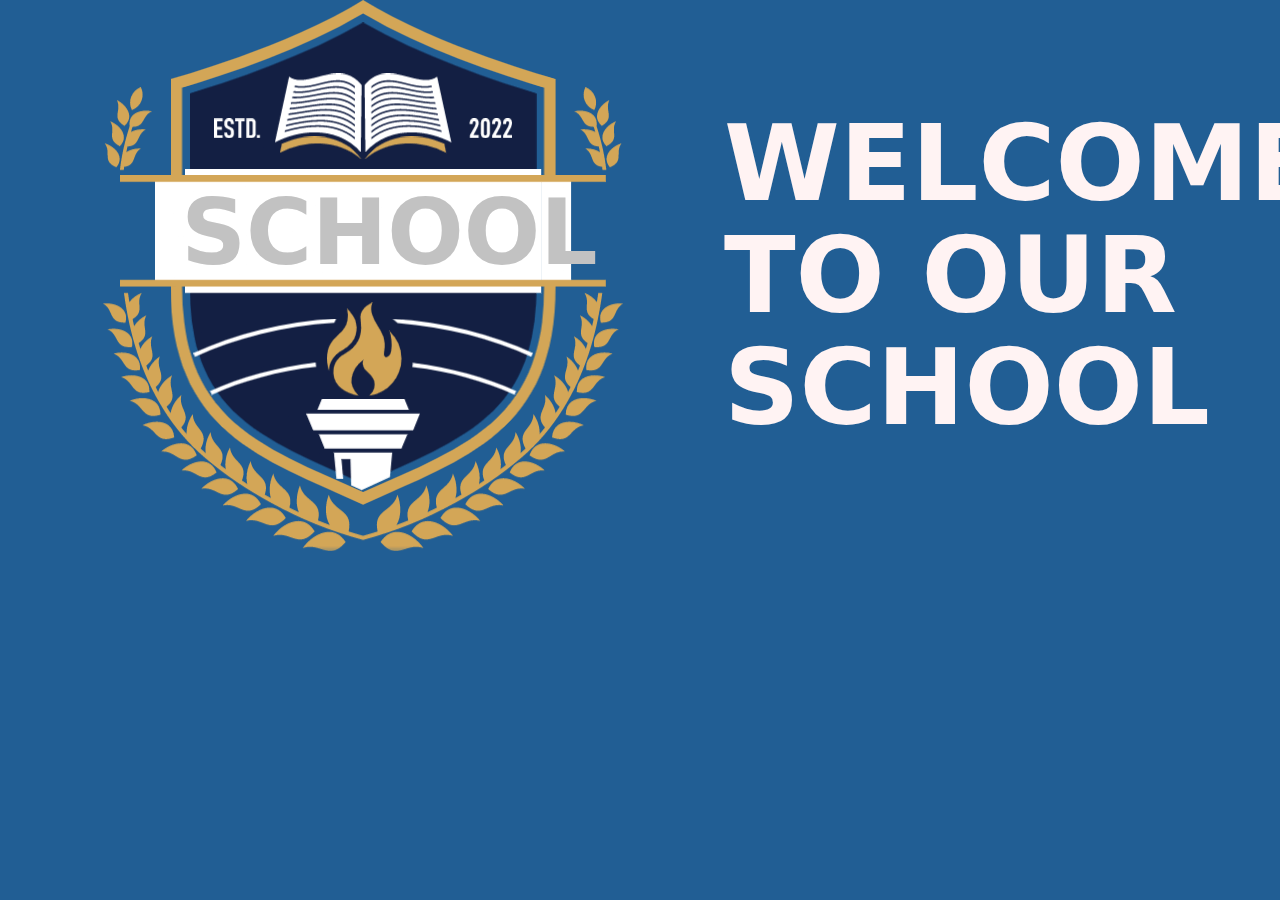
<file: index.html>
<!DOCTYPE html>
<html lang="en">
  <head>
    <meta charset="UTF-8" />
    <link rel="icon" type="image/svg+xml" href="/vite.svg" />
    <meta name="viewport" content="width=device-width, initial-scale=1.0" />
    
    <title>Vite App</title>
    <link rel="stylesheet" href="/assets/style-b958c145.css">
  </head>

  <body class="bg-[#215E94] w-screen h-screen">
    <a
      href="./pages/second.html"
      class="flex flex-row justify-center items-center"
    >
      <div class="relative">
        <img src="/assets/Logo-dba14567.png" alt="Logo" class="relative" />
        <h1
          class="absolute top-[30%] left-[15%] text-[#C2C2C2] font-bold text-[90px]"
        >
          SCHOOL
        </h1>
      </div>
      <div class="w-[100px]"></div>
      <h1
        class="text-[#FFF3F3] font-bold text-[105px] w-[453px] leading-[7rem]"
      >
        WELCOME TO OUR SCHOOL
      </h1>
    </a>
  </body>
</html>
</file>
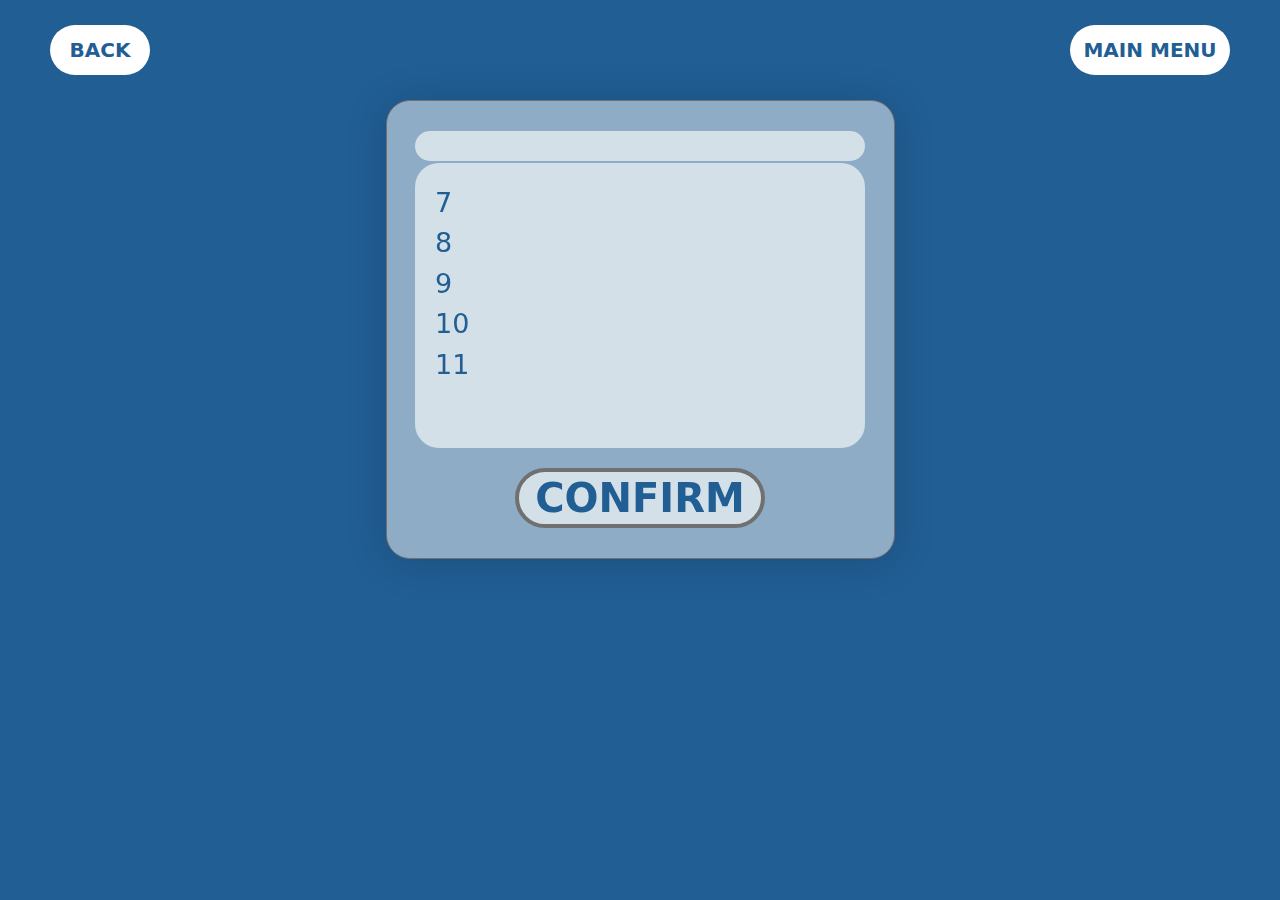
<file: pages/fifth.html>
<!DOCTYPE html>
<html lang="en">
  <head>
    <meta charset="UTF-8" />
    <link rel="icon" type="image/svg+xml" href="/vite.svg" />
    <meta name="viewport" content="width=device-width, initial-scale=1.0" />
    
    <title>Vite App</title>
    <link rel="stylesheet" href="/assets/style-b958c145.css">
  </head>
  <body class="bg-[#215E94] w-screen h-screen">
    <div
      class="h-[100px] w-full flex flex-row justify-between items-center px-[50px]"
    >
      <div
        class="bg-white h-[50px] w-[100px] rounded-full flex flex-col justify-center items-center"
      >
        <h1 class="text-[#215E94] font-bold text-[20px]">BACK</h1>
      </div>
      <div
        class="bg-white h-[50px] w-[160px] rounded-full flex flex-col justify-center items-center"
      >
        <h1 class="text-[#215E94] font-bold text-[20px]">MAIN MENU</h1>
      </div>
    </div>
    <div class="flex flex-row justify-center items-center">
      <div
        class="h-[459px] w-[509px] bg-[#8facc7] drop-shadow-[0_3px_19px_rgba(0,0,0,0.16)] border border-[#707070] rounded-3xl flex flex-col items-center p-[30px]"
      >
        <div
          class="w-[450px] h-[50px] bg-[#d4e0e8] rounded-full flex flex-row justify-between items-center px-[20px] mb-[2px]"
        ></div>
        <div
          class="w-[450px] h-[450px] bg-[#d4e0e8] rounded-3xl flex flex-col p-[20px] mb-[20px]"
        >
          <h1 class="text-[#215E94] font-normal text-[27px]">7</h1>
          <h1 class="text-[#215E94] font-normal text-[27px]">8</h1>
          <h1 class="text-[#215E94] font-normal text-[27px]">9</h1>
          <h1 class="text-[#215E94] font-normal text-[27px]">10</h1>
          <h1 class="text-[#215E94] font-normal text-[27px]">11</h1>
        </div>
        <a href="./sixth.html">
          <div
            class="w-[250px] h-[60px] bg-[#d4e0e8] border-[4px] border-[#707070] rounded-full flex flex-row justify-center items-center"
          >
            <h1 class="text-[#215E94] font-bold text-[40px]">CONFIRM</h1>
          </div></a
        >
      </div>
    </div>
  </body>
</html>
</file>
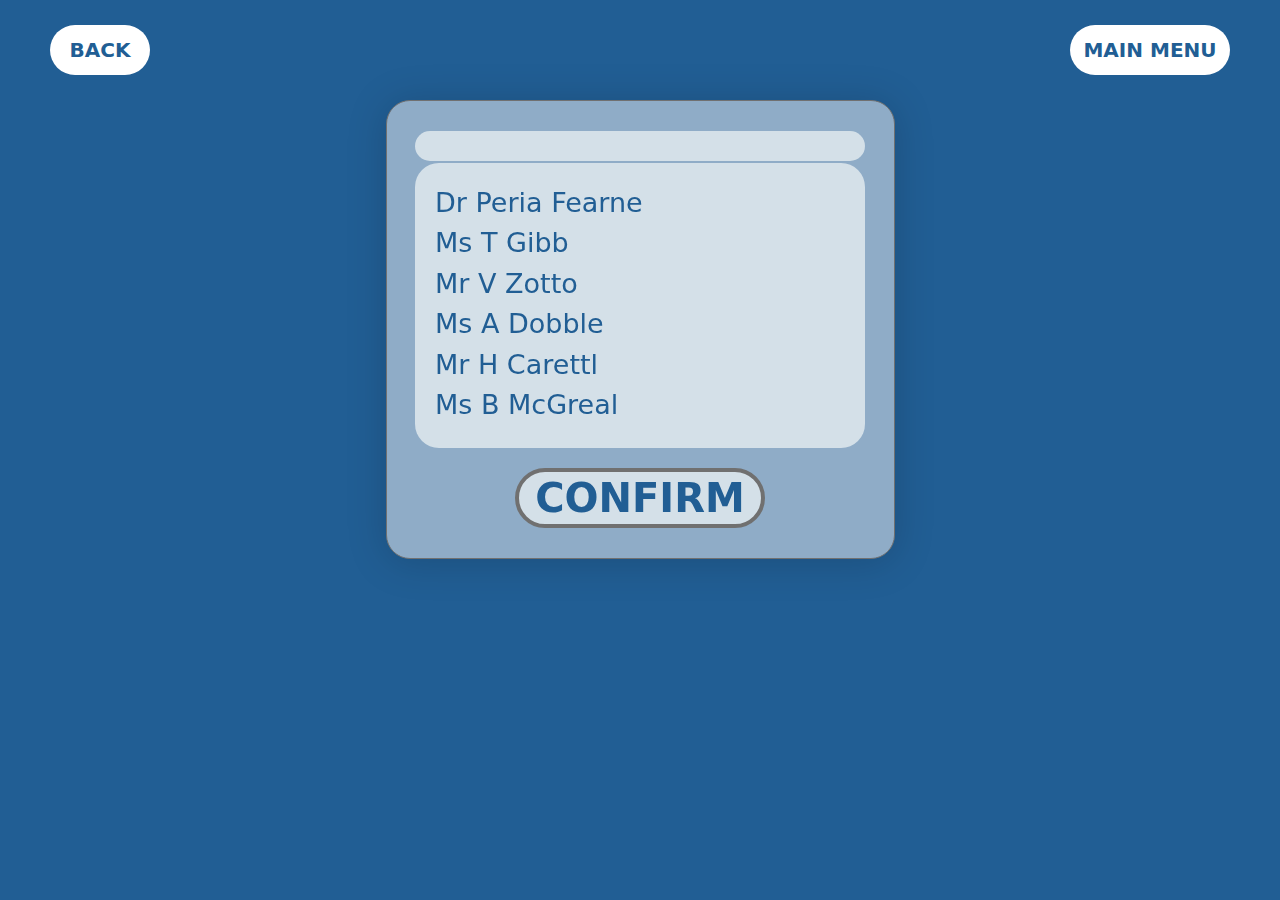
<file: pages/fouth.html>
<!DOCTYPE html>
<html lang="en">
  <head>
    <meta charset="UTF-8" />
    <link rel="icon" type="image/svg+xml" href="/vite.svg" />
    <meta name="viewport" content="width=device-width, initial-scale=1.0" />
    
    <title>Vite App</title>
    <link rel="stylesheet" href="/assets/style-b958c145.css">
  </head>
  <body class="bg-[#215E94] w-screen h-screen">
    <div
      class="h-[100px] w-full flex flex-row justify-between items-center px-[50px]"
    >
      <div
        class="bg-white h-[50px] w-[100px] rounded-full flex flex-col justify-center items-center"
      >
        <h1 class="text-[#215E94] font-bold text-[20px]">BACK</h1>
      </div>
      <a href="./fifth.html">
        <div
          class="bg-white h-[50px] w-[160px] rounded-full flex flex-col justify-center items-center"
        >
          <h1 class="text-[#215E94] font-bold text-[20px]">MAIN MENU</h1>
        </div></a
      >
    </div>
    <div class="flex flex-row justify-center items-center">
      <div
        class="h-[459px] w-[509px] bg-[#8facc7] drop-shadow-[0_3px_19px_rgba(0,0,0,0.16)] border border-[#707070] rounded-3xl flex flex-col items-center p-[30px]"
      >
        <div
          class="w-[450px] h-[50px] bg-[#d4e0e8] rounded-full flex flex-row justify-between items-center px-[20px] mb-[2px]"
        ></div>
        <div
          class="w-[450px] h-[450px] bg-[#d4e0e8] rounded-3xl flex flex-col p-[20px] mb-[20px]"
        >
          <h1 class="text-[#215E94] font-normal text-[27px]">
            Dr Peria Fearne
          </h1>
          <h1 class="text-[#215E94] font-normal text-[27px]">Ms T Gibb</h1>
          <h1 class="text-[#215E94] font-normal text-[27px]">Mr V Zotto</h1>
          <h1 class="text-[#215E94] font-normal text-[27px]">Ms A Dobble</h1>
          <h1 class="text-[#215E94] font-normal text-[27px]">Mr H Carettl</h1>
          <h1 class="text-[#215E94] font-normal text-[27px]">Ms B McGreal</h1>
        </div>
        <a href="./fifth.html">
          <div
            class="w-[250px] h-[60px] bg-[#d4e0e8] border-[4px] border-[#707070] rounded-full flex flex-row justify-center items-center"
          >
            <h1 class="text-[#215E94] font-bold text-[40px]">CONFIRM</h1>
          </div></a
        >
      </div>
    </div>
  </body>
</html>
</file>
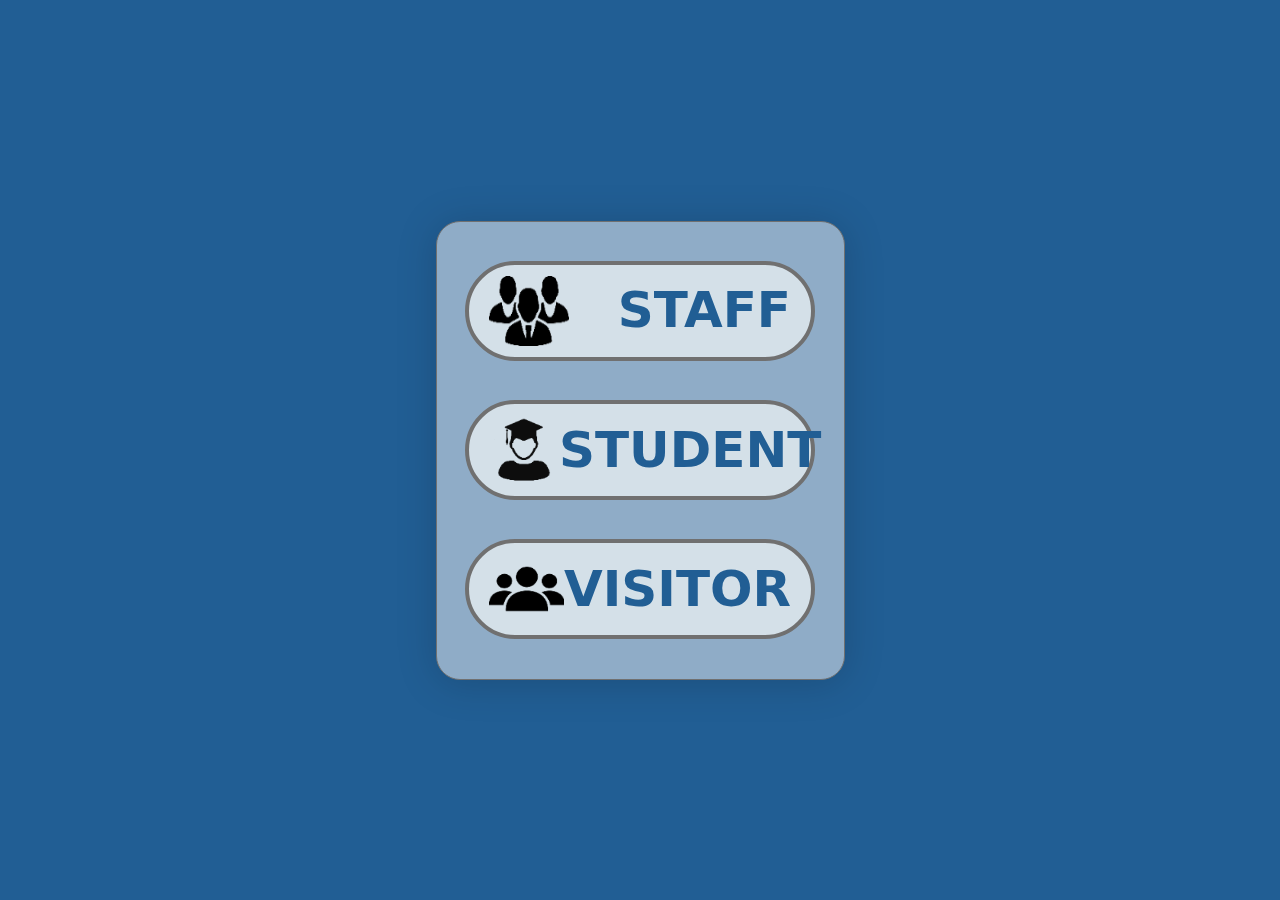
<file: pages/second.html>
<!DOCTYPE html>
<html lang="en">
  <head>
    <meta charset="UTF-8" />
    <link rel="icon" type="image/svg+xml" href="/vite.svg" />
    <meta name="viewport" content="width=device-width, initial-scale=1.0" />
    
    <title>Vite App</title>
    <link rel="stylesheet" href="/assets/style-b958c145.css">
  </head>
  <body
    class="bg-[#215E94] w-screen h-screen flex flex-row justify-center items-center"
  >
    <div
      class="h-[459px] w-[409px] bg-[#8facc7] drop-shadow-[0_3px_19px_rgba(0,0,0,0.16)] border border-[#707070] rounded-3xl flex flex-col justify-evenly items-center"
    >
      <a href="./third.html">
        <div
          class="w-[350px] h-[100px] bg-[#d4e0e8] border-[4px] border-[#707070] rounded-full flex flex-row justify-between items-center px-[20px]"
        >
          <img
            src="[data-uri]"
            alt="student"
            class="h-[70px] w-[80px]"
          />
          <h1 class="text-[#215E94] font-bold text-[50px]">STAFF</h1>
        </div></a
      >
      <div
        class="w-[350px] h-[100px] bg-[#d4e0e8] border-[4px] border-[#707070] rounded-full flex flex-row justify-between items-center px-[20px]"
      >
        <img
          src="[data-uri]"
          alt="student"
          class="h-[70px] w-[80px]"
        />
        <h1 class="text-[#215E94] font-bold text-[50px]">STUDENT</h1>
      </div>
      <div
        class="w-[350px] h-[100px] bg-[#d4e0e8] border-[4px] border-[#707070] rounded-full flex flex-row justify-between items-center px-[20px]"
      >
        <img
          src="[data-uri]"
          alt="student"
          class="h-[70px] w-[80px]"
        />
        <h1 class="text-[#215E94] font-bold text-[50px]">VISITOR</h1>
      </div>
    </div>
  </body>
</html>
</file>
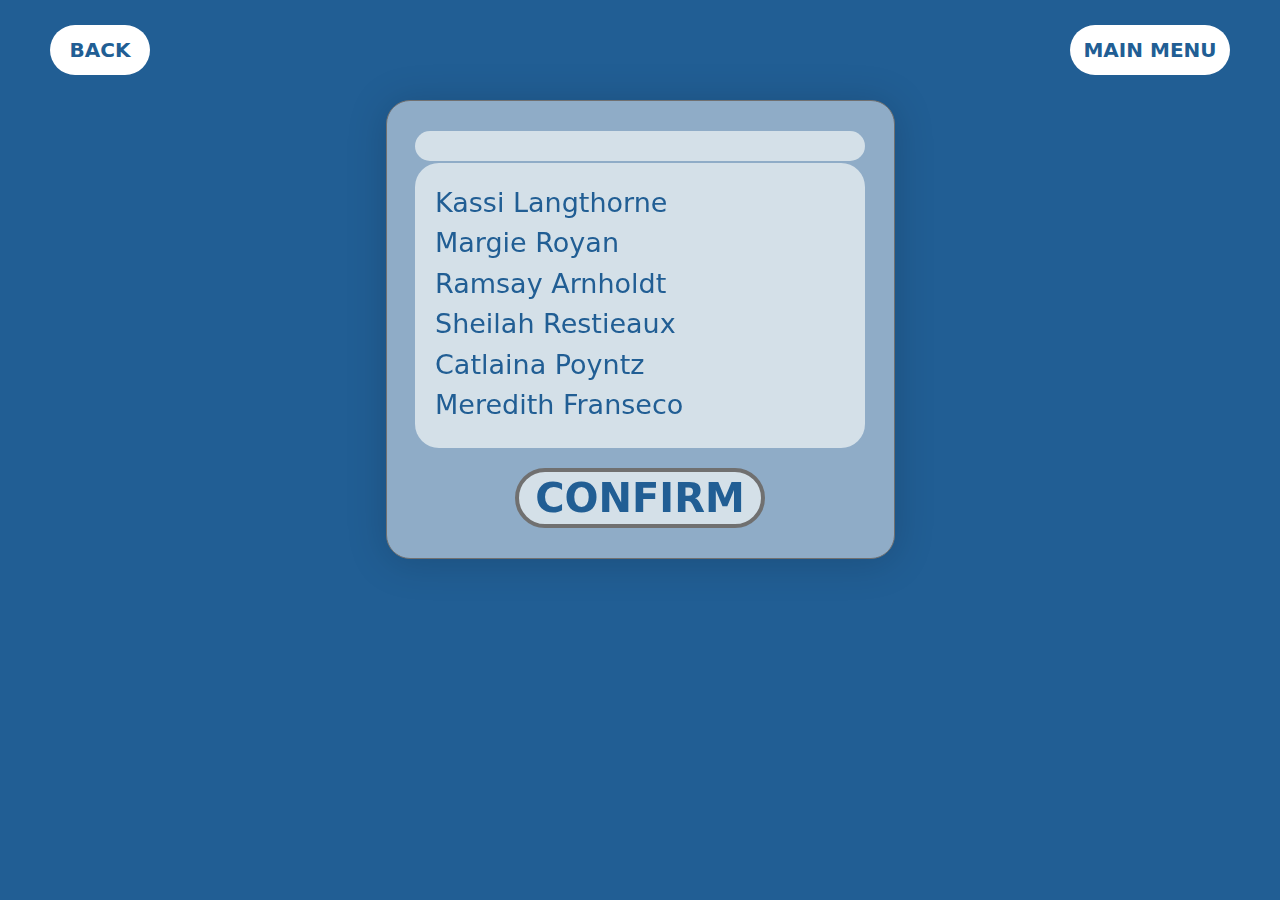
<file: pages/seventh.html>
<!DOCTYPE html>
<html lang="en">
  <head>
    <meta charset="UTF-8" />
    <link rel="icon" type="image/svg+xml" href="/vite.svg" />
    <meta name="viewport" content="width=device-width, initial-scale=1.0" />
    
    <title>Vite App</title>
    <link rel="stylesheet" href="/assets/style-b958c145.css">
  </head>
  <body class="bg-[#215E94] w-screen h-screen">
    <div
      class="h-[100px] w-full flex flex-row justify-between items-center px-[50px]"
    >
      <div
        class="bg-white h-[50px] w-[100px] rounded-full flex flex-col justify-center items-center"
      >
        <h1 class="text-[#215E94] font-bold text-[20px]">BACK</h1>
      </div>
      <div
        class="bg-white h-[50px] w-[160px] rounded-full flex flex-col justify-center items-center"
      >
        <h1 class="text-[#215E94] font-bold text-[20px]">MAIN MENU</h1>
      </div>
    </div>
    <div class="flex flex-row justify-center items-center">
      <div
        class="h-[459px] w-[509px] bg-[#8facc7] drop-shadow-[0_3px_19px_rgba(0,0,0,0.16)] border border-[#707070] rounded-3xl flex flex-col items-center p-[30px]"
      >
        <div
          class="w-[450px] h-[50px] bg-[#d4e0e8] rounded-full flex flex-row justify-between items-center px-[20px] mb-[2px]"
        ></div>
        <div
          class="w-[450px] h-[450px] bg-[#d4e0e8] rounded-3xl flex flex-col p-[20px] mb-[20px]"
        >
          <h1 class="text-[#215E94] font-normal text-[27px]">
            Kassi Langthorne
          </h1>
          <h1 class="text-[#215E94] font-normal text-[27px]">Margie Royan</h1>
          <h1 class="text-[#215E94] font-normal text-[27px]">
            Ramsay Arnholdt
          </h1>
          <h1 class="text-[#215E94] font-normal text-[27px]">
            Sheilah Restieaux
          </h1>
          <h1 class="text-[#215E94] font-normal text-[27px]">
            Catlaina Poyntz
          </h1>
          <h1 class="text-[#215E94] font-normal text-[27px]">
            Meredith Franseco
          </h1>
        </div>
  <a href="">      <div
    class="w-[250px] h-[60px] bg-[#d4e0e8] border-[4px] border-[#707070] rounded-full flex flex-row justify-center items-center"
  >
    <h1 class="text-[#215E94] font-bold text-[40px]">CONFIRM</h1>
  </div></a>
      </div>
    </div>
  </body>
</html>
</file>
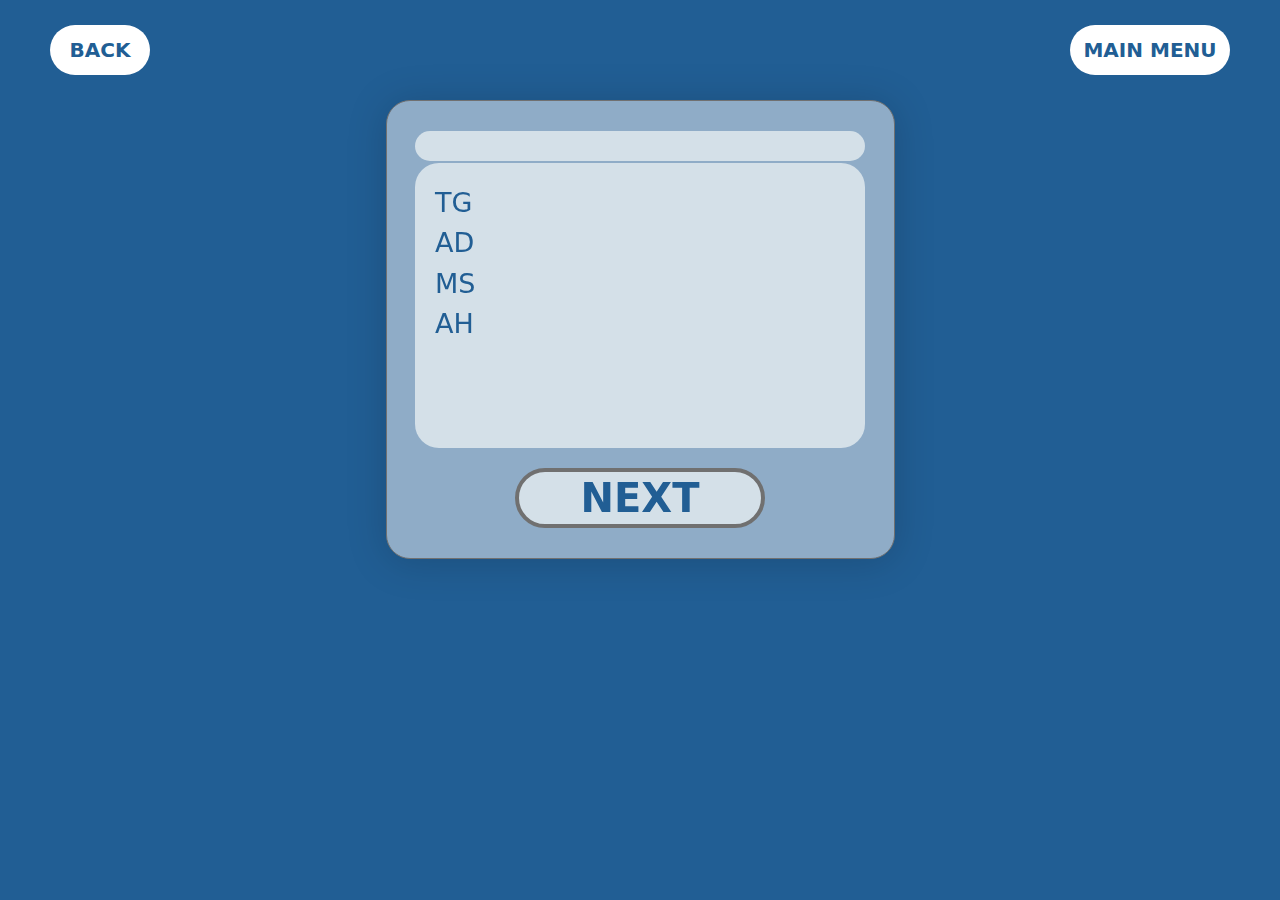
<file: pages/sixth.html>
<!DOCTYPE html>
<html lang="en">
  <head>
    <meta charset="UTF-8" />
    <link rel="icon" type="image/svg+xml" href="/vite.svg" />
    <meta name="viewport" content="width=device-width, initial-scale=1.0" />
    
    <title>Vite App</title>
    <link rel="stylesheet" href="/assets/style-b958c145.css">
  </head>
  <body class="bg-[#215E94] w-screen h-screen">
    <div
      class="h-[100px] w-full flex flex-row justify-between items-center px-[50px]"
    >
      <div
        class="bg-white h-[50px] w-[100px] rounded-full flex flex-col justify-center items-center"
      >
        <h1 class="text-[#215E94] font-bold text-[20px]">BACK</h1>
      </div>
      <a href="./seventh.html">
        <div
          class="bg-white h-[50px] w-[160px] rounded-full flex flex-col justify-center items-center"
        >
          <h1 class="text-[#215E94] font-bold text-[20px]">MAIN MENU</h1>
        </div></a
      >
    </div>
    <div class="flex flex-row justify-center items-center">
      <div
        class="h-[459px] w-[509px] bg-[#8facc7] drop-shadow-[0_3px_19px_rgba(0,0,0,0.16)] border border-[#707070] rounded-3xl flex flex-col items-center p-[30px]"
      >
        <div
          class="w-[450px] h-[50px] bg-[#d4e0e8] rounded-full flex flex-row justify-between items-center px-[20px] mb-[2px]"
        ></div>
        <div
          class="w-[450px] h-[450px] bg-[#d4e0e8] rounded-3xl flex flex-col p-[20px] mb-[20px]"
        >
          <h1 class="text-[#215E94] font-normal text-[27px]">TG</h1>
          <h1 class="text-[#215E94] font-normal text-[27px]">AD</h1>
          <h1 class="text-[#215E94] font-normal text-[27px]">MS</h1>
          <h1 class="text-[#215E94] font-normal text-[27px]">AH</h1>
        </div>
        <a href="./seventh.html">
          <div
            class="w-[250px] h-[60px] bg-[#d4e0e8] border-[4px] border-[#707070] rounded-full flex flex-row justify-center items-center"
          >
            <h1 class="text-[#215E94] font-bold text-[40px]">NEXT</h1>
          </div></a
        >
      </div>
    </div>
  </body>
</html>
</file>
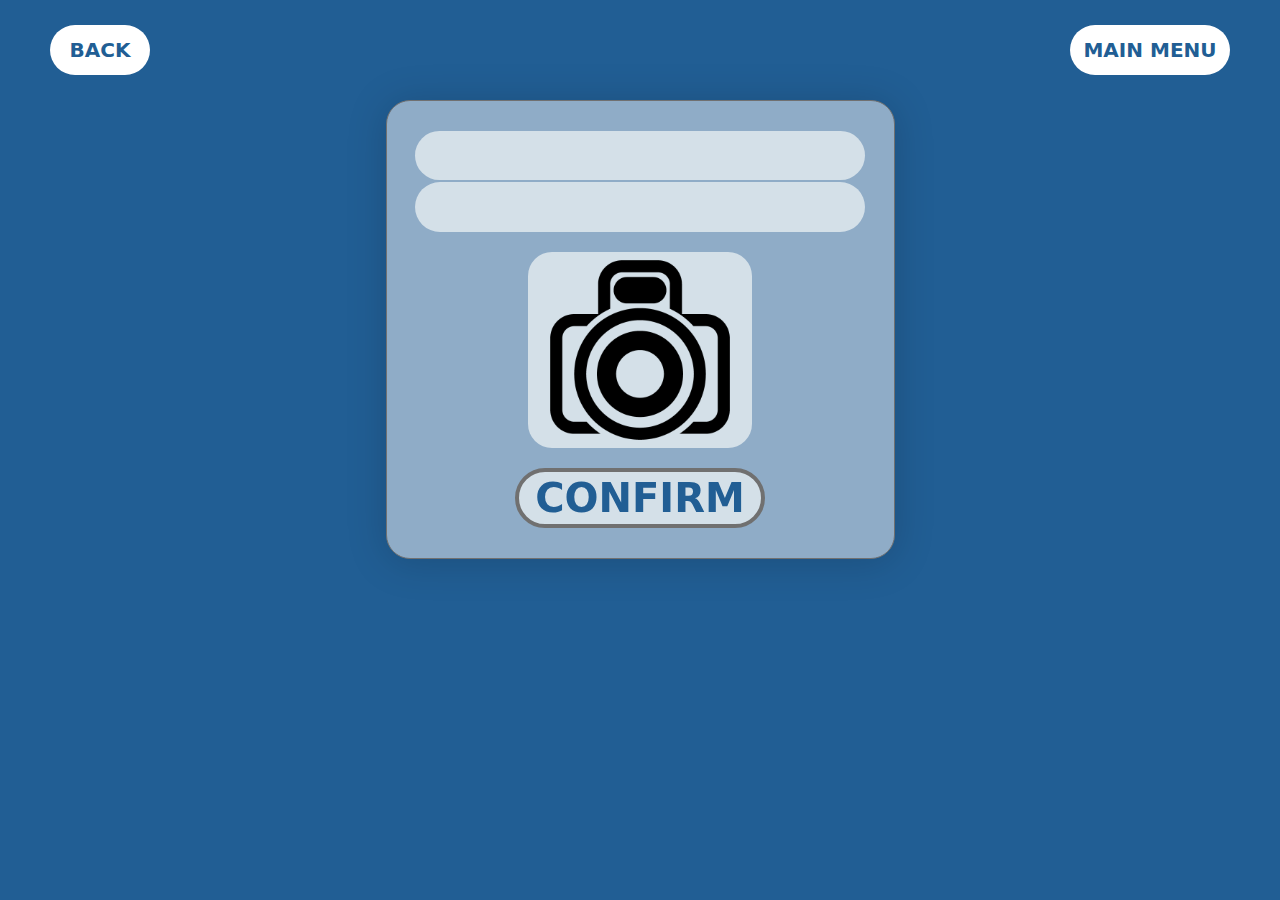
<file: pages/third.html>
<!DOCTYPE html>
<html lang="en">
  <head>
    <meta charset="UTF-8" />
    <link rel="icon" type="image/svg+xml" href="/vite.svg" />
    <meta name="viewport" content="width=device-width, initial-scale=1.0" />
    
    <title>Vite App</title>
    <link rel="stylesheet" href="/assets/style-b958c145.css">
  </head>
  <body class="bg-[#215E94] w-screen h-screen">
    <div
      class="h-[100px] w-full flex flex-row justify-between items-center px-[50px]"
    >
      <div
        class="bg-white h-[50px] w-[100px] rounded-full flex flex-col justify-center items-center"
      >
        <h1 class="text-[#215E94] font-bold text-[20px]">BACK</h1>
      </div>
      <a href="./fouth.html">
        <div
          class="bg-white h-[50px] w-[160px] rounded-full flex flex-col justify-center items-center"
        >
          <h1 class="text-[#215E94] font-bold text-[20px]">MAIN MENU</h1>
        </div></a
      >
    </div>
    <div class="flex flex-row justify-center items-center">
      <div
        class="h-[459px] w-[509px] bg-[#8facc7] drop-shadow-[0_3px_19px_rgba(0,0,0,0.16)] border border-[#707070] rounded-3xl flex flex-col items-center p-[30px]"
      >
        <div
          class="w-[450px] h-[50px] bg-[#d4e0e8] rounded-full flex flex-row justify-between items-center px-[20px] mb-[2px]"
        ></div>
        <div
          class="w-[450px] h-[50px] bg-[#d4e0e8] rounded-full flex flex-row justify-between items-center px-[20px] mb-[20px]"
        ></div>
        <div
          class="w-[50%] h-[50%] bg-[#d4e0e8] rounded-3xl flex flex-row justify-between items-center px-[20px] mb-[20px]"
        >
          <img src="/assets/camers-2720eb40.png" alt="camera" />
        </div>
        <a href="./fouth.html">
          <div
            class="w-[250px] h-[60px] bg-[#d4e0e8] border-[4px] border-[#707070] rounded-full flex flex-row justify-center items-center"
          >
            <h1 class="text-[#215E94] font-bold text-[40px]">CONFIRM</h1>
          </div>
        </a>
      </div>
    </div>
  </body>
</html>
</file>
<file: assets/style-b958c145.css>
*,:before,:after{box-sizing:border-box;border-width:0;border-style:solid;border-color:#e5e7eb}:before,:after{--tw-content: ""}html{line-height:1.5;-webkit-text-size-adjust:100%;-moz-tab-size:4;-o-tab-size:4;tab-size:4;font-family:ui-sans-serif,system-ui,-apple-system,BlinkMacSystemFont,Segoe UI,Roboto,Helvetica Neue,Arial,Noto Sans,sans-serif,"Apple Color Emoji","Segoe UI Emoji",Segoe UI Symbol,"Noto Color Emoji";font-feature-settings:normal;font-variation-settings:normal}body{margin:0;line-height:inherit}hr{height:0;color:inherit;border-top-width:1px}abbr:where([title]){-webkit-text-decoration:underline dotted;text-decoration:underline dotted}h1,h2,h3,h4,h5,h6{font-size:inherit;font-weight:inherit}a{color:inherit;text-decoration:inherit}b,strong{font-weight:bolder}code,kbd,samp,pre{font-family:ui-monospace,SFMono-Regular,Menlo,Monaco,Consolas,Liberation Mono,Courier New,monospace;font-size:1em}small{font-size:80%}sub,sup{font-size:75%;line-height:0;position:relative;vertical-align:baseline}sub{bottom:-.25em}sup{top:-.5em}table{text-indent:0;border-color:inherit;border-collapse:collapse}button,input,optgroup,select,textarea{font-family:inherit;font-size:100%;font-weight:inherit;line-height:inherit;color:inherit;margin:0;padding:0}button,select{text-transform:none}button,[type=button],[type=reset],[type=submit]{-webkit-appearance:button;background-color:transparent;background-image:none}:-moz-focusring{outline:auto}:-moz-ui-invalid{box-shadow:none}progress{vertical-align:baseline}::-webkit-inner-spin-button,::-webkit-outer-spin-button{height:auto}[type=search]{-webkit-appearance:textfield;outline-offset:-2px}::-webkit-search-decoration{-webkit-appearance:none}::-webkit-file-upload-button{-webkit-appearance:button;font:inherit}summary{display:list-item}blockquote,dl,dd,h1,h2,h3,h4,h5,h6,hr,figure,p,pre{margin:0}fieldset{margin:0;padding:0}legend{padding:0}ol,ul,menu{list-style:none;margin:0;padding:0}textarea{resize:vertical}input::-moz-placeholder,textarea::-moz-placeholder{opacity:1;color:#9ca3af}input::placeholder,textarea::placeholder{opacity:1;color:#9ca3af}button,[role=button]{cursor:pointer}:disabled{cursor:default}img,svg,video,canvas,audio,iframe,embed,object{display:block;vertical-align:middle}img,video{max-width:100%;height:auto}[hidden]{display:none}*,:before,:after{--tw-border-spacing-x: 0;--tw-border-spacing-y: 0;--tw-translate-x: 0;--tw-translate-y: 0;--tw-rotate: 0;--tw-skew-x: 0;--tw-skew-y: 0;--tw-scale-x: 1;--tw-scale-y: 1;--tw-pan-x: ;--tw-pan-y: ;--tw-pinch-zoom: ;--tw-scroll-snap-strictness: proximity;--tw-ordinal: ;--tw-slashed-zero: ;--tw-numeric-figure: ;--tw-numeric-spacing: ;--tw-numeric-fraction: ;--tw-ring-inset: ;--tw-ring-offset-width: 0px;--tw-ring-offset-color: #fff;--tw-ring-color: rgb(59 130 246 / .5);--tw-ring-offset-shadow: 0 0 #0000;--tw-ring-shadow: 0 0 #0000;--tw-shadow: 0 0 #0000;--tw-shadow-colored: 0 0 #0000;--tw-blur: ;--tw-brightness: ;--tw-contrast: ;--tw-grayscale: ;--tw-hue-rotate: ;--tw-invert: ;--tw-saturate: ;--tw-sepia: ;--tw-drop-shadow: ;--tw-backdrop-blur: ;--tw-backdrop-brightness: ;--tw-backdrop-contrast: ;--tw-backdrop-grayscale: ;--tw-backdrop-hue-rotate: ;--tw-backdrop-invert: ;--tw-backdrop-opacity: ;--tw-backdrop-saturate: ;--tw-backdrop-sepia: }::backdrop{--tw-border-spacing-x: 0;--tw-border-spacing-y: 0;--tw-translate-x: 0;--tw-translate-y: 0;--tw-rotate: 0;--tw-skew-x: 0;--tw-skew-y: 0;--tw-scale-x: 1;--tw-scale-y: 1;--tw-pan-x: ;--tw-pan-y: ;--tw-pinch-zoom: ;--tw-scroll-snap-strictness: proximity;--tw-ordinal: ;--tw-slashed-zero: ;--tw-numeric-figure: ;--tw-numeric-spacing: ;--tw-numeric-fraction: ;--tw-ring-inset: ;--tw-ring-offset-width: 0px;--tw-ring-offset-color: #fff;--tw-ring-color: rgb(59 130 246 / .5);--tw-ring-offset-shadow: 0 0 #0000;--tw-ring-shadow: 0 0 #0000;--tw-shadow: 0 0 #0000;--tw-shadow-colored: 0 0 #0000;--tw-blur: ;--tw-brightness: ;--tw-contrast: ;--tw-grayscale: ;--tw-hue-rotate: ;--tw-invert: ;--tw-saturate: ;--tw-sepia: ;--tw-drop-shadow: ;--tw-backdrop-blur: ;--tw-backdrop-brightness: ;--tw-backdrop-contrast: ;--tw-backdrop-grayscale: ;--tw-backdrop-hue-rotate: ;--tw-backdrop-invert: ;--tw-backdrop-opacity: ;--tw-backdrop-saturate: ;--tw-backdrop-sepia: }.absolute{position:absolute}.relative{position:relative}.left-\[15\%\]{left:15%}.top-\[30\%\]{top:30%}.mb-\[20px\]{margin-bottom:20px}.mb-\[2px\]{margin-bottom:2px}.flex{display:flex}.h-\[100px\]{height:100px}.h-\[450px\]{height:450px}.h-\[459px\]{height:459px}.h-\[50\%\]{height:50%}.h-\[50px\]{height:50px}.h-\[60px\]{height:60px}.h-\[70px\]{height:70px}.h-screen{height:100vh}.w-\[100px\]{width:100px}.w-\[160px\]{width:160px}.w-\[250px\]{width:250px}.w-\[350px\]{width:350px}.w-\[409px\]{width:409px}.w-\[450px\]{width:450px}.w-\[453px\]{width:453px}.w-\[50\%\]{width:50%}.w-\[509px\]{width:509px}.w-\[80px\]{width:80px}.w-full{width:100%}.w-screen{width:100vw}.flex-row{flex-direction:row}.flex-col{flex-direction:column}.items-center{align-items:center}.justify-center{justify-content:center}.justify-between{justify-content:space-between}.justify-evenly{justify-content:space-evenly}.rounded-3xl{border-radius:1.5rem}.rounded-full{border-radius:9999px}.border{border-width:1px}.border-\[4px\]{border-width:4px}.border-\[\#707070\]{--tw-border-opacity: 1;border-color:rgb(112 112 112 / var(--tw-border-opacity))}.bg-\[\#215E94\]{--tw-bg-opacity: 1;background-color:rgb(33 94 148 / var(--tw-bg-opacity))}.bg-\[\#8facc7\]{--tw-bg-opacity: 1;background-color:rgb(143 172 199 / var(--tw-bg-opacity))}.bg-\[\#d4e0e8\]{--tw-bg-opacity: 1;background-color:rgb(212 224 232 / var(--tw-bg-opacity))}.bg-white{--tw-bg-opacity: 1;background-color:rgb(255 255 255 / var(--tw-bg-opacity))}.p-\[20px\]{padding:20px}.p-\[30px\]{padding:30px}.px-\[20px\]{padding-left:20px;padding-right:20px}.px-\[50px\]{padding-left:50px;padding-right:50px}.text-\[105px\]{font-size:105px}.text-\[20px\]{font-size:20px}.text-\[27px\]{font-size:27px}.text-\[40px\]{font-size:40px}.text-\[50px\]{font-size:50px}.text-\[90px\]{font-size:90px}.font-bold{font-weight:700}.font-normal{font-weight:400}.leading-\[7rem\]{line-height:7rem}.text-\[\#215E94\]{--tw-text-opacity: 1;color:rgb(33 94 148 / var(--tw-text-opacity))}.text-\[\#C2C2C2\]{--tw-text-opacity: 1;color:rgb(194 194 194 / var(--tw-text-opacity))}.text-\[\#FFF3F3\]{--tw-text-opacity: 1;color:rgb(255 243 243 / var(--tw-text-opacity))}.drop-shadow-\[0_3px_19px_rgba\(0\,0\,0\,0\.16\)\]{--tw-drop-shadow: drop-shadow(0 3px 19px rgba(0,0,0,.16));filter:var(--tw-blur) var(--tw-brightness) var(--tw-contrast) var(--tw-grayscale) var(--tw-hue-rotate) var(--tw-invert) var(--tw-saturate) var(--tw-sepia) var(--tw-drop-shadow)}:root{font-family:Inter,system-ui,Avenir,Helvetica,Arial,sans-serif;line-height:1.5;font-weight:400;color-scheme:light dark;color:#ffffffde;background-color:#242424;font-synthesis:none;text-rendering:optimizeLegibility;-webkit-font-smoothing:antialiased;-moz-osx-font-smoothing:grayscale;-webkit-text-size-adjust:100%}
</file>
